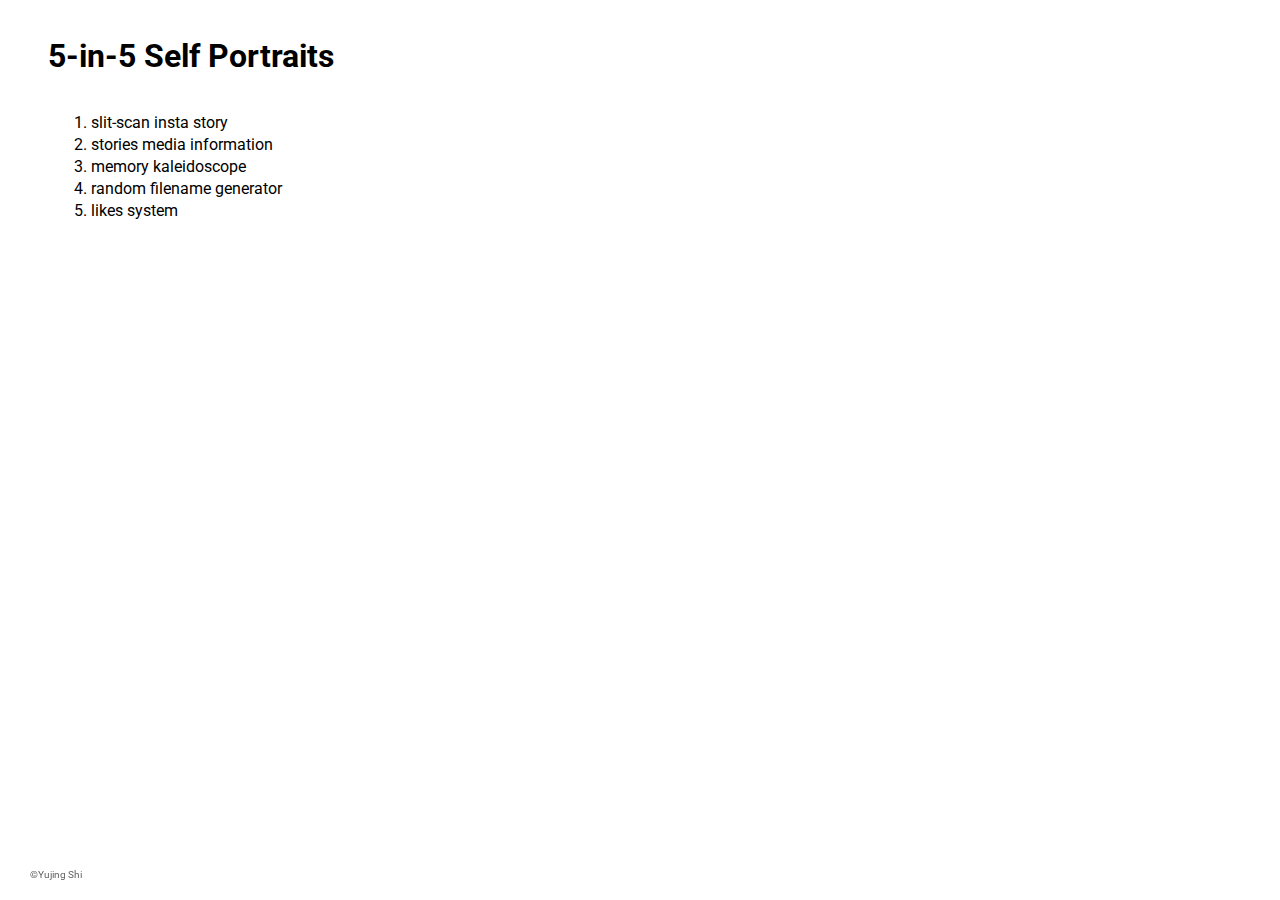
<file: index.html>
<!DOCTYPE html>
<html lang="en">

<head>
    <meta charset="UTF-8">
    <meta name="viewport" content="width=device-width, initial-scale=1.0">
    <meta name="author" content="Yujing Shi">
    <meta name="description" content="5-in-5">
    <title>Self Portraits</title>
    <link rel="shortcut icon" href="images/favicon0.ico" type="image/x-icon">
    <link rel="stylesheet" href="css/style.css">
</head>

<body>
    <header>
        <h1>5-in-5 Self Portraits</h1>
    </header>
    <main>
        <ol>
            <li>
                <a href="slit-scan-insta-story.html">slit-scan insta story</a>
            </li>
            <li>
                <a href="media-info.html">stories media information</a>
            </li>
            <li>
                <a href="kaleidoscope.html">memory kaleidoscope</a>
            </li>
            <li>
                <a href="random-filename.html">random filename generator</a>
            </li>
            <li>
                <a href="likes-system.html">likes system</a>
            </li>
        </ol>
    </main>
    <footer>
        <p>©Yujing Shi</p>
    </footer>
</body>

</html>
</file>
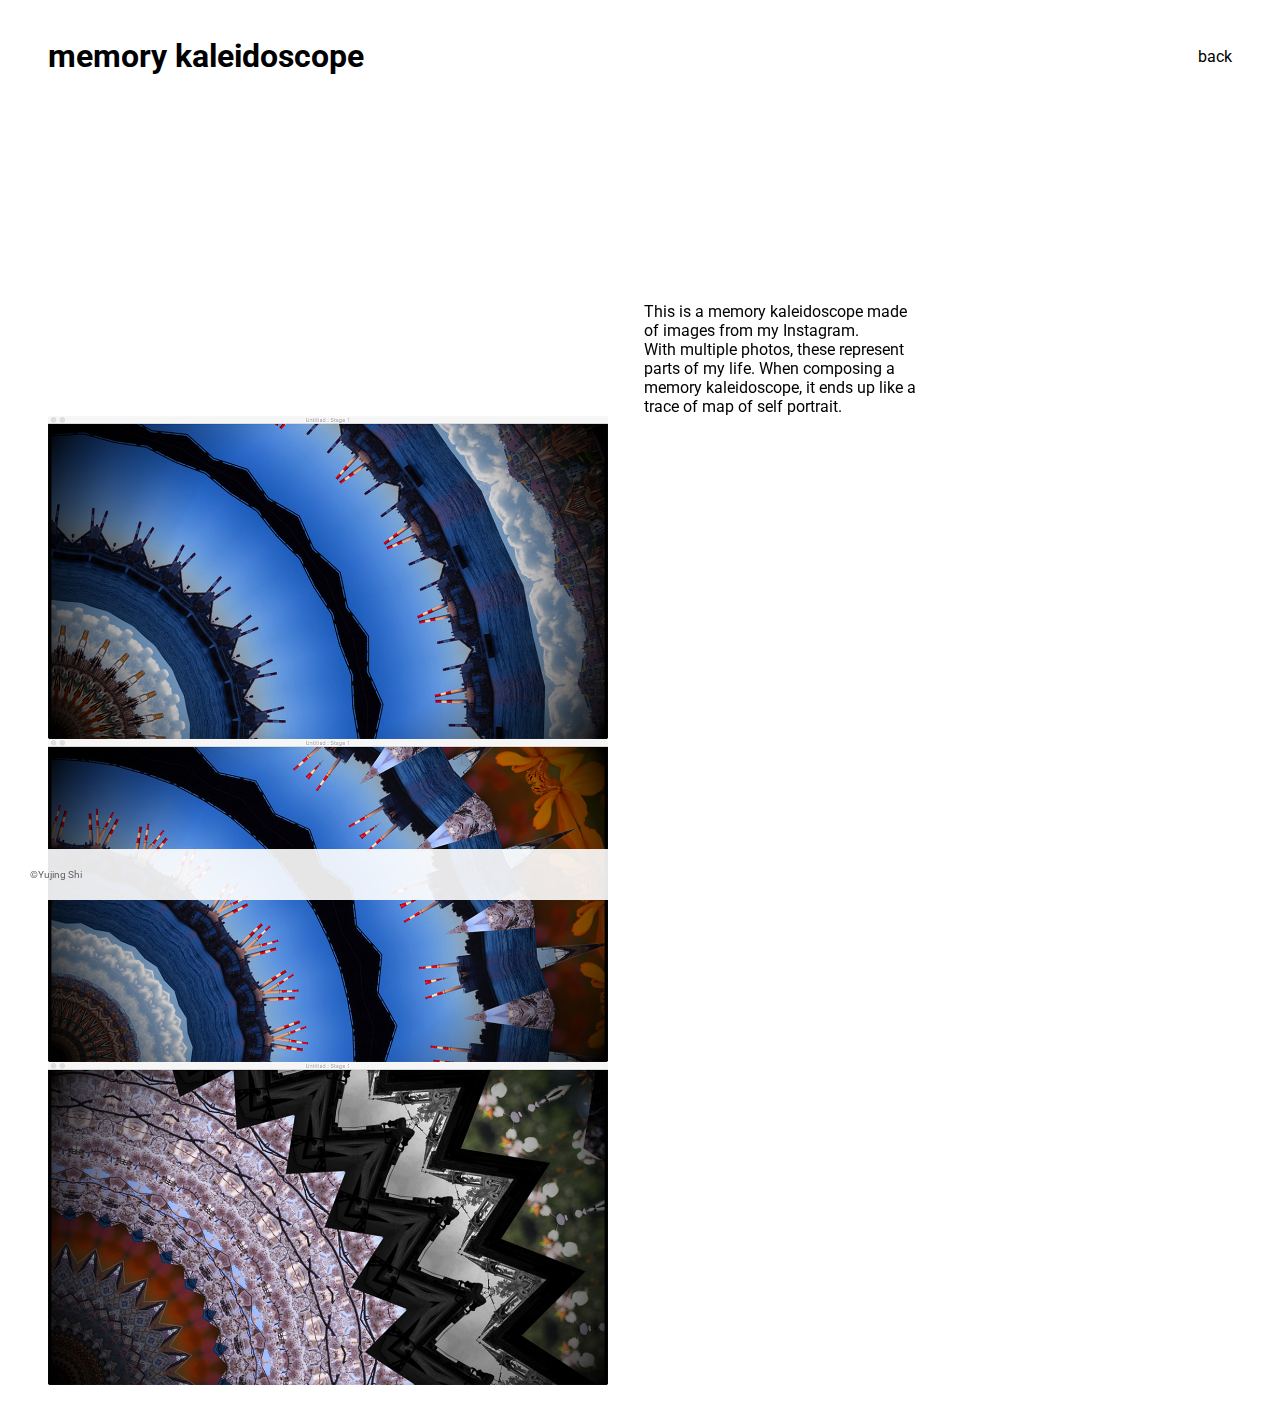
<file: kaleidoscope.html>
<!DOCTYPE html>
<html lang="en">

<head>
    <meta charset="UTF-8">
    <meta name="viewport" content="width=device-width, initial-scale=1.0">
    <meta name="author" content="Yujing Shi">
    <meta name="description" content="5-in-5">
    <title>memory kaleidoscope</title>
    <link rel="shortcut icon" href="images/favicon3.ico" type="image/x-icon">
    <link rel="stylesheet" href="css/style.css">
</head>

<body>
    <header>
        <h1>memory kaleidoscope</h1>
        <a href="index.html">back</a>
    </header>
    <main>
        <iframe width="560" height="315" src="https://www.youtube.com/embed/PP9yTxL2reo" title="memory kaleidoscope"
            class="inline" frameborder="0"
            allow="accelerometer; autoplay; clipboard-write; encrypted-media; gyroscope; picture-in-picture"
            allowfullscreen>
        </iframe>
        <div class="description">
            This is a memory kaleidoscope made of images from my Instagram.
            <br>
            With multiple photos, these represent parts of my life. When composing a memory kaleidoscope,
            it ends up like a trace of map of self portrait.
        </div>
        <img src="images/kaleidoscope-1.jpg" alt="image kaleidoscope" title="memory kaleidoscope">
        <img src="images/kaleidoscope-2.jpg" alt="image kaleidoscope" title="memory kaleidoscope">
        <img src="images/kaleidoscope-3.jpg" alt="image kaleidoscope" title="memory kaleidoscope">
    </main>
    <footer>
        <p>©Yujing Shi</p>
    </footer>
</body>

</html>
</file>
<file: css/style.css>
@import url('https://fonts.googleapis.com/css2?family=Roboto:wght@100;300;400;500;700;900&display=swap');
body {
    font-family: 'Roboto', sans-serif;
    margin: 1em 3em 2em 3em;
}
header {
    display: flex;
    justify-content: space-between;
    align-items: center;
}
footer {
    font-size: 10px;
    color: rgb(100,100,100);
    background-color: rgba(255,255,255,0.9);
    width: 100%;
    padding: 1em 1em;
    position: fixed;
    left: 2em;
    bottom: 0;
}
li {
    margin: 3px;
}
a {
    text-decoration: none;
    color: black;
}
a:hover {
    text-decoration: line-through;
    cursor: crosshair;
}
iframe {
    width: 560px;
    height: 315px;
}
img {
    display: block;
    width: 560px;
}
.inline {
    display: inline;
}
.description {
    display: inline-block;
    padding-left: 2em;
    max-width: 275px;
}
</file>
